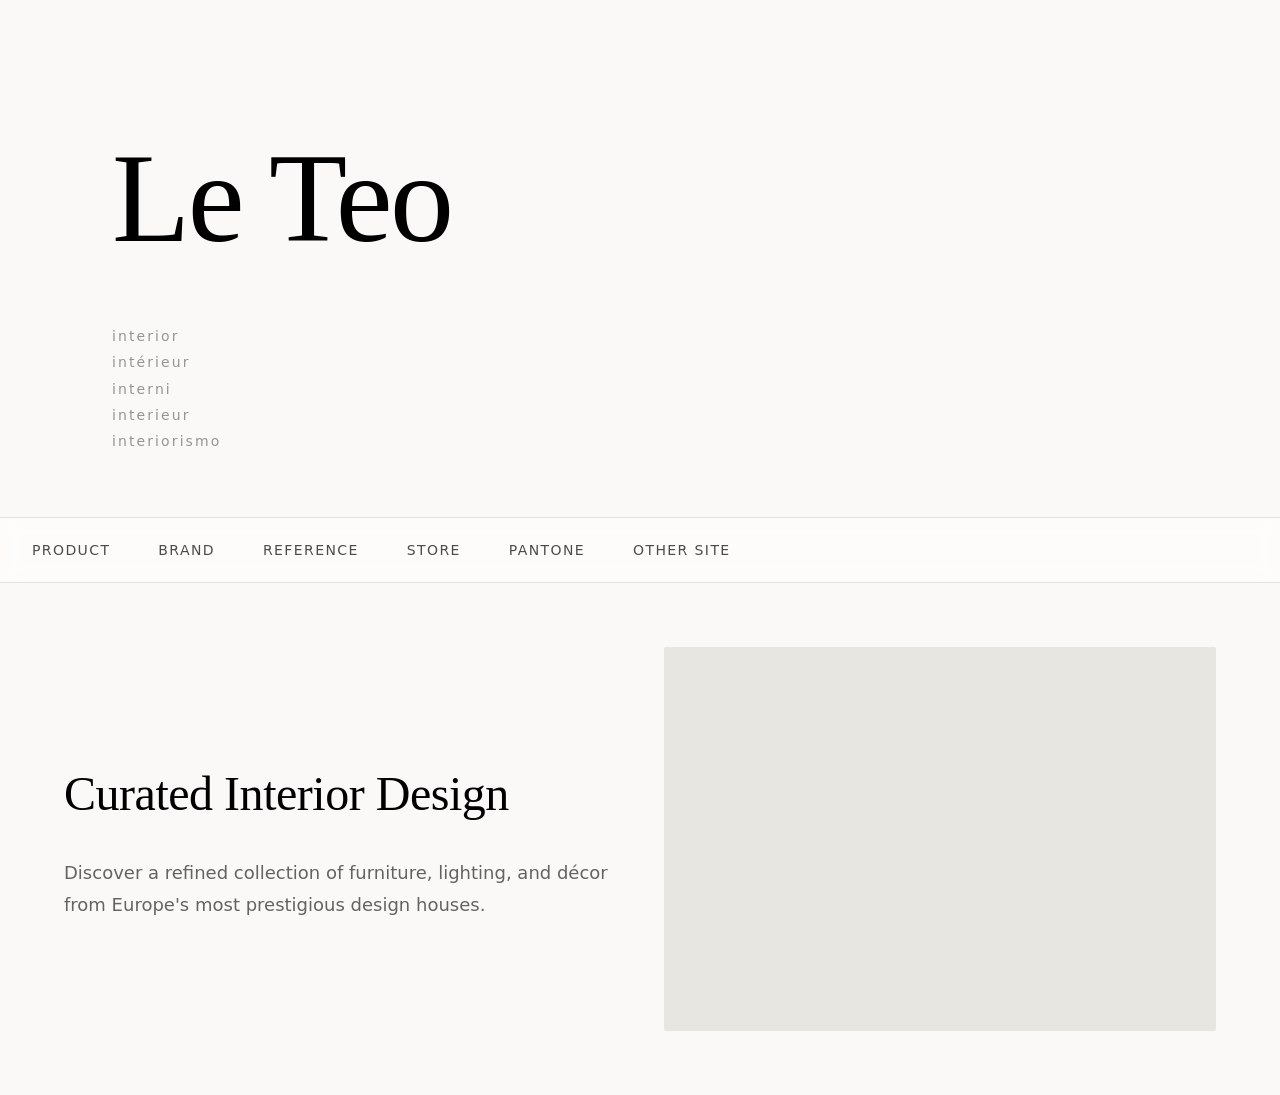
<file: index.html>
<!DOCTYPE html>

<html lang="en">
<head>
<meta charset="utf-8"/>
<meta content="width=device-width, initial-scale=1.0" name="viewport"/>
<title>Le Teo - Curated Interior Design</title>
<link href="style.css" rel="stylesheet"/>
</head>
<body>
<!-- Home Page -->
<div class="page active" id="home-page">
<!-- Hero Section -->
<div class="hero-section">
<div class="container">
<div class="logo-section">
<h1 class="main-logo">Le Teo</h1>
<div class="multilingual-subtitle">
<p>interior</p>
<p>intérieur</p>
<p>interni</p>
<p>interieur</p>
<p>interiorismo</p>
</div>
</div>
</div>
</div>
<!-- Navigation -->
<nav class="main-nav sticky">
<div class="container">
<ul class="nav-list">
<li class="nav-item has-dropdown">
<button class="nav-link">PRODUCT</button>
<div class="dropdown product-dropdown">
<div class="dropdown-content">
<div class="dropdown-section">
<h3>Furniture</h3>
<ul>
<li><a data-category="Furniture" data-page="product" data-subcategory="Chair" href="#">Chair</a></li>
<li><a data-category="Furniture" data-page="product" data-subcategory="Table" href="#">Table</a></li>
<li><a data-category="Furniture" data-page="product" data-subcategory="Sofa" href="#">Sofa</a></li>
<li><a data-category="Furniture" data-page="product" data-subcategory="Bed" href="#">Bed</a></li>
<li><a data-category="Furniture" data-page="product" data-subcategory="Storage" href="#">Storage</a></li>
</ul>
</div>
<div class="dropdown-section">
<h3>Lighting</h3>
<ul>
<li><a data-category="Lighting" data-page="product" data-subcategory="Pendant" href="#">Pendant</a></li>
<li><a data-category="Lighting" data-page="product" data-subcategory="Floor Lamp" href="#">Floor Lamp</a></li>
<li><a data-category="Lighting" data-page="product" data-subcategory="Table Lamp" href="#">Table Lamp</a></li>
<li><a data-category="Lighting" data-page="product" data-subcategory="Wall Sconce" href="#">Wall Sconce</a></li>
</ul>
</div>
<div class="dropdown-section">
<h3>Decor</h3>
<ul>
<li><a data-category="Decor" data-page="product" data-subcategory="Vase" href="#">Vase</a></li>
<li><a data-category="Decor" data-page="product" data-subcategory="Mirror" href="#">Mirror</a></li>
<li><a data-category="Decor" data-page="product" data-subcategory="Textile" href="#">Textile</a></li>
<li><a data-category="Decor" data-page="product" data-subcategory="Artwork" href="#">Artwork</a></li>
</ul>
</div>
</div>
</div>
</li>
<li class="nav-item has-dropdown">
<button class="nav-link">BRAND</button>
<div class="dropdown brand-dropdown">
<div class="dropdown-content">
<h3>Featured Brands</h3>
<div class="brand-grid">
<a data-brand="Cassina" data-page="brand" href="#">Cassina <span class="country">Italy</span></a>
<a data-brand="Vitra" data-page="brand" href="#">Vitra <span class="country">Switzerland</span></a>
<a data-brand="Fritz Hansen" data-page="brand" href="#">Fritz Hansen <span class="country">Denmark</span></a>
<a data-brand="HAY" data-page="brand" href="#">HAY <span class="country">Denmark</span></a>
<a data-brand="Kartell" data-page="brand" href="#">Kartell <span class="country">Italy</span></a>
<a data-brand="Flos" data-page="brand" href="#">Flos <span class="country">Italy</span></a>
<a data-brand="Ligne Roset" data-page="brand" href="#">Ligne Roset <span class="country">France</span></a>
<a data-brand="Muuto" data-page="brand" href="#">Muuto <span class="country">Denmark</span></a>
<a data-brand="Artek" data-page="brand" href="#">Artek <span class="country">Finland</span></a>
<a data-brand="Knoll" data-page="brand" href="#">Knoll <span class="country">USA</span></a>
<a data-brand="B&amp;B Italia" data-page="brand" href="#">B&amp;B Italia <span class="country">Italy</span></a>
<a data-brand="Artemide" data-page="brand" href="#">Artemide <span class="country">Italy</span></a>
</div>
</div>
</div>
</li>
<li class="nav-item has-dropdown">
<button class="nav-link">REFERENCE</button>
<div class="dropdown reference-dropdown">
<div class="dropdown-content reference-grid">
<div class="dropdown-section">
<h3>Classical</h3>
<ul>
<li><a data-page="reference" data-style="Classical" href="#">Classical</a></li>
<li><a data-page="reference" data-style="Art Nouveau" href="#">Art Nouveau</a></li>
<li><a data-page="reference" data-style="Art Deco" href="#">Art Deco</a></li>
<li><a data-page="reference" data-style="Victorian" href="#">Victorian</a></li>
</ul>
</div>
<div class="dropdown-section">
<h3>Contemporary</h3>
<ul>
<li><a data-page="reference" data-style="Modern" href="#">Modern</a></li>
<li><a data-page="reference" data-style="Mid-Century Modern" href="#">Mid-Century Modern</a></li>
<li><a data-page="reference" data-style="Minimal" href="#">Minimal</a></li>
<li><a data-page="reference" data-style="Bauhaus" href="#">Bauhaus</a></li>
</ul>
</div>
<div class="dropdown-section">
<h3>Warm</h3>
<ul>
<li><a data-page="reference" data-style="Scandinavian" href="#">Scandinavian</a></li>
<li><a data-page="reference" data-style="Natural" href="#">Natural</a></li>
<li><a data-page="reference" data-style="Rustic" href="#">Rustic</a></li>
<li><a data-page="reference" data-style="Vintage" href="#">Vintage</a></li>
</ul>
</div>
<div class="dropdown-section">
<h3>Conceptual</h3>
<ul>
<li><a data-page="reference" data-style="Industrial" href="#">Industrial</a></li>
<li><a data-page="reference" data-style="Newtro" href="#">Newtro</a></li>
<li><a data-page="reference" data-style="Bohemian" href="#">Bohemian</a></li>
<li><a data-page="reference" data-style="Japandi" href="#">Japandi</a></li>
</ul>
</div>
</div>
</div>
</li>
<li class="nav-item"><button class="nav-link">STORE</button></li>
<li class="nav-item"><button class="nav-link">PANTONE</button></li>
<li class="nav-item"><button class="nav-link">OTHER SITE</button></li>
</ul>
</div>
</nav>
<!-- Home Content -->
<div class="home-content">
<div class="container">
<div class="home-grid">
<div class="home-text">
<h2 class="home-title">Curated Interior Design</h2>
<p class="home-description">Discover a refined collection of furniture, lighting, and décor from Europe's most prestigious design houses.</p>
</div>
<div class="home-image"></div>
</div>
</div>
</div>
</div>
<!-- Product Listing Page -->
<div class="page" id="product-page">
<div class="page-header">
<div class="container">
<button class="logo-link" data-page="home">Le Teo</button>
</div>
</div>
<!-- Navigation (repeated for consistency) -->
<nav class="main-nav sticky">
<div class="container">
<ul class="nav-list">
<li class="nav-item has-dropdown">
<button class="nav-link">PRODUCT</button>
<div class="dropdown product-dropdown">
<div class="dropdown-content">
<div class="dropdown-section">
<h3>Furniture</h3>
<ul>
<li><a data-category="Furniture" data-page="product" data-subcategory="Chair" href="#">Chair</a></li>
<li><a data-category="Furniture" data-page="product" data-subcategory="Table" href="#">Table</a></li>
<li><a data-category="Furniture" data-page="product" data-subcategory="Sofa" href="#">Sofa</a></li>
<li><a data-category="Furniture" data-page="product" data-subcategory="Bed" href="#">Bed</a></li>
<li><a data-category="Furniture" data-page="product" data-subcategory="Storage" href="#">Storage</a></li>
</ul>
</div>
<div class="dropdown-section">
<h3>Lighting</h3>
<ul>
<li><a data-category="Lighting" data-page="product" data-subcategory="Pendant" href="#">Pendant</a></li>
<li><a data-category="Lighting" data-page="product" data-subcategory="Floor Lamp" href="#">Floor Lamp</a></li>
<li><a data-category="Lighting" data-page="product" data-subcategory="Table Lamp" href="#">Table Lamp</a></li>
<li><a data-category="Lighting" data-page="product" data-subcategory="Wall Sconce" href="#">Wall Sconce</a></li>
</ul>
</div>
<div class="dropdown-section">
<h3>Decor</h3>
<ul>
<li><a data-category="Decor" data-page="product" data-subcategory="Vase" href="#">Vase</a></li>
<li><a data-category="Decor" data-page="product" data-subcategory="Mirror" href="#">Mirror</a></li>
<li><a data-category="Decor" data-page="product" data-subcategory="Textile" href="#">Textile</a></li>
<li><a data-category="Decor" data-page="product" data-subcategory="Artwork" href="#">Artwork</a></li>
</ul>
</div>
</div>
</div>
</li>
<li class="nav-item has-dropdown">
<button class="nav-link">BRAND</button>
<div class="dropdown brand-dropdown">
<div class="dropdown-content">
<h3>Featured Brands</h3>
<div class="brand-grid">
<a data-brand="Cassina" data-page="brand" href="#">Cassina <span class="country">Italy</span></a>
<a data-brand="Vitra" data-page="brand" href="#">Vitra <span class="country">Switzerland</span></a>
<a data-brand="Fritz Hansen" data-page="brand" href="#">Fritz Hansen <span class="country">Denmark</span></a>
<a data-brand="HAY" data-page="brand" href="#">HAY <span class="country">Denmark</span></a>
<a data-brand="Kartell" data-page="brand" href="#">Kartell <span class="country">Italy</span></a>
<a data-brand="Flos" data-page="brand" href="#">Flos <span class="country">Italy</span></a>
<a data-brand="Ligne Roset" data-page="brand" href="#">Ligne Roset <span class="country">France</span></a>
<a data-brand="Muuto" data-page="brand" href="#">Muuto <span class="country">Denmark</span></a>
<a data-brand="Artek" data-page="brand" href="#">Artek <span class="country">Finland</span></a>
<a data-brand="Knoll" data-page="brand" href="#">Knoll <span class="country">USA</span></a>
<a data-brand="B&amp;B Italia" data-page="brand" href="#">B&amp;B Italia <span class="country">Italy</span></a>
<a data-brand="Artemide" data-page="brand" href="#">Artemide <span class="country">Italy</span></a>
</div>
</div>
</div>
</li>
<li class="nav-item has-dropdown">
<button class="nav-link">REFERENCE</button>
<div class="dropdown reference-dropdown">
<div class="dropdown-content reference-grid">
<div class="dropdown-section">
<h3>Classical</h3>
<ul>
<li><a data-page="reference" data-style="Classical" href="#">Classical</a></li>
<li><a data-page="reference" data-style="Art Nouveau" href="#">Art Nouveau</a></li>
<li><a data-page="reference" data-style="Art Deco" href="#">Art Deco</a></li>
<li><a data-page="reference" data-style="Victorian" href="#">Victorian</a></li>
</ul>
</div>
<div class="dropdown-section">
<h3>Contemporary</h3>
<ul>
<li><a data-page="reference" data-style="Modern" href="#">Modern</a></li>
<li><a data-page="reference" data-style="Mid-Century Modern" href="#">Mid-Century Modern</a></li>
<li><a data-page="reference" data-style="Minimal" href="#">Minimal</a></li>
<li><a data-page="reference" data-style="Bauhaus" href="#">Bauhaus</a></li>
</ul>
</div>
<div class="dropdown-section">
<h3>Warm</h3>
<ul>
<li><a data-page="reference" data-style="Scandinavian" href="#">Scandinavian</a></li>
<li><a data-page="reference" data-style="Natural" href="#">Natural</a></li>
<li><a data-page="reference" data-style="Rustic" href="#">Rustic</a></li>
<li><a data-page="reference" data-style="Vintage" href="#">Vintage</a></li>
</ul>
</div>
<div class="dropdown-section">
<h3>Conceptual</h3>
<ul>
<li><a data-page="reference" data-style="Industrial" href="#">Industrial</a></li>
<li><a data-page="reference" data-style="Newtro" href="#">Newtro</a></li>
<li><a data-page="reference" data-style="Bohemian" href="#">Bohemian</a></li>
<li><a data-page="reference" data-style="Japandi" href="#">Japandi</a></li>
</ul>
</div>
</div>
</div>
</li>
<li class="nav-item"><button class="nav-link">STORE</button></li>
<li class="nav-item"><button class="nav-link">PANTONE</button></li>
<li class="nav-item"><button class="nav-link">OTHER SITE</button></li>
</ul>
</div>
</nav>
<div class="product-listing">
<div class="container">
<div class="listing-layout">
<!-- Filter Sidebar -->
<aside class="filter-sidebar">
<div class="filter-section">
<input class="search-input" id="search-input" placeholder="Search products..." type="text"/>
</div>
<div class="filter-section">
<h3 class="filter-title">COLOR</h3>
<div class="color-filters" id="color-filters">
<button class="color-btn active" data-color="All" style="background: linear-gradient(135deg, #ff0000, #00ff00, #0000ff); border: 2px solid #000;">
<span class="color-label">All</span>
</button>
<button class="color-btn" data-color="Black" style="background-color: #000000;"></button>
<button class="color-btn" data-color="White" style="background-color: #ffffff; border: 1px solid #e0e0e0;"></button>
<button class="color-btn" data-color="Gray" style="background-color: #808080;"></button>
<button class="color-btn" data-color="Beige" style="background-color: #d4c4b0;"></button>
<button class="color-btn" data-color="Brown" style="background-color: #5c4033;"></button>
<button class="color-btn" data-color="Blue" style="background-color: #2c5f8d;"></button>
<button class="color-btn" data-color="Green" style="background-color: #4a7856;"></button>
</div>
</div>
<div class="filter-section">
<h3 class="filter-title">PRICE RANGE</h3>
<div class="price-range">
<input id="price-slider" max="10000" min="0" step="100" type="range" value="10000"/>
<div class="price-labels">
<span>$0</span>
<span id="max-price">$10,000+</span>
</div>
</div>
</div>
<button class="reset-filters" id="reset-filters">Reset Filters</button>
</aside>
<!-- Product Grid -->
<main class="product-main">
<div class="product-header">
<h1 class="category-title" id="category-title">Chair</h1>
<p class="product-count" id="product-count">Loading...</p>
</div>
<div class="product-grid" id="product-grid">
<!-- Products will be inserted here by JavaScript -->
</div>
</main>
</div>
</div>
</div>
</div>
<!-- Brand Page -->
<div class="page" id="brand-page">
<div class="page-header">
<div class="container">
<button class="logo-link" data-page="home">Le Teo</button>
</div>
</div>
<!-- Navigation (repeated) -->
<nav class="main-nav sticky">
<div class="container">
<ul class="nav-list">
<li class="nav-item has-dropdown">
<button class="nav-link">PRODUCT</button>
<div class="dropdown product-dropdown">
<div class="dropdown-content">
<div class="dropdown-section">
<h3>Furniture</h3>
<ul>
<li><a data-category="Furniture" data-page="product" data-subcategory="Chair" href="#">Chair</a></li>
<li><a data-category="Furniture" data-page="product" data-subcategory="Table" href="#">Table</a></li>
<li><a data-category="Furniture" data-page="product" data-subcategory="Sofa" href="#">Sofa</a></li>
<li><a data-category="Furniture" data-page="product" data-subcategory="Bed" href="#">Bed</a></li>
<li><a data-category="Furniture" data-page="product" data-subcategory="Storage" href="#">Storage</a></li>
</ul>
</div>
<div class="dropdown-section">
<h3>Lighting</h3>
<ul>
<li><a data-category="Lighting" data-page="product" data-subcategory="Pendant" href="#">Pendant</a></li>
<li><a data-category="Lighting" data-page="product" data-subcategory="Floor Lamp" href="#">Floor Lamp</a></li>
<li><a data-category="Lighting" data-page="product" data-subcategory="Table Lamp" href="#">Table Lamp</a></li>
<li><a data-category="Lighting" data-page="product" data-subcategory="Wall Sconce" href="#">Wall Sconce</a></li>
</ul>
</div>
<div class="dropdown-section">
<h3>Decor</h3>
<ul>
<li><a data-category="Decor" data-page="product" data-subcategory="Vase" href="#">Vase</a></li>
<li><a data-category="Decor" data-page="product" data-subcategory="Mirror" href="#">Mirror</a></li>
<li><a data-category="Decor" data-page="product" data-subcategory="Textile" href="#">Textile</a></li>
<li><a data-category="Decor" data-page="product" data-subcategory="Artwork" href="#">Artwork</a></li>
</ul>
</div>
</div>
</div>
</li>
<li class="nav-item has-dropdown">
<button class="nav-link">BRAND</button>
<div class="dropdown brand-dropdown">
<div class="dropdown-content">
<h3>Featured Brands</h3>
<div class="brand-grid">
<a data-brand="Cassina" data-page="brand" href="#">Cassina <span class="country">Italy</span></a>
<a data-brand="Vitra" data-page="brand" href="#">Vitra <span class="country">Switzerland</span></a>
<a data-brand="Fritz Hansen" data-page="brand" href="#">Fritz Hansen <span class="country">Denmark</span></a>
<a data-brand="HAY" data-page="brand" href="#">HAY <span class="country">Denmark</span></a>
<a data-brand="Kartell" data-page="brand" href="#">Kartell <span class="country">Italy</span></a>
<a data-brand="Flos" data-page="brand" href="#">Flos <span class="country">Italy</span></a>
<a data-brand="Ligne Roset" data-page="brand" href="#">Ligne Roset <span class="country">France</span></a>
<a data-brand="Muuto" data-page="brand" href="#">Muuto <span class="country">Denmark</span></a>
<a data-brand="Artek" data-page="brand" href="#">Artek <span class="country">Finland</span></a>
<a data-brand="Knoll" data-page="brand" href="#">Knoll <span class="country">USA</span></a>
<a data-brand="B&amp;B Italia" data-page="brand" href="#">B&amp;B Italia <span class="country">Italy</span></a>
<a data-brand="Artemide" data-page="brand" href="#">Artemide <span class="country">Italy</span></a>
</div>
</div>
</div>
</li>
<li class="nav-item has-dropdown">
<button class="nav-link">REFERENCE</button>
<div class="dropdown reference-dropdown">
<div class="dropdown-content reference-grid">
<div class="dropdown-section">
<h3>Classical</h3>
<ul>
<li><a data-page="reference" data-style="Classical" href="#">Classical</a></li>
<li><a data-page="reference" data-style="Art Nouveau" href="#">Art Nouveau</a></li>
<li><a data-page="reference" data-style="Art Deco" href="#">Art Deco</a></li>
<li><a data-page="reference" data-style="Victorian" href="#">Victorian</a></li>
</ul>
</div>
<div class="dropdown-section">
<h3>Contemporary</h3>
<ul>
<li><a data-page="reference" data-style="Modern" href="#">Modern</a></li>
<li><a data-page="reference" data-style="Mid-Century Modern" href="#">Mid-Century Modern</a></li>
<li><a data-page="reference" data-style="Minimal" href="#">Minimal</a></li>
<li><a data-page="reference" data-style="Bauhaus" href="#">Bauhaus</a></li>
</ul>
</div>
<div class="dropdown-section">
<h3>Warm</h3>
<ul>
<li><a data-page="reference" data-style="Scandinavian" href="#">Scandinavian</a></li>
<li><a data-page="reference" data-style="Natural" href="#">Natural</a></li>
<li><a data-page="reference" data-style="Rustic" href="#">Rustic</a></li>
<li><a data-page="reference" data-style="Vintage" href="#">Vintage</a></li>
</ul>
</div>
<div class="dropdown-section">
<h3>Conceptual</h3>
<ul>
<li><a data-page="reference" data-style="Industrial" href="#">Industrial</a></li>
<li><a data-page="reference" data-style="Newtro" href="#">Newtro</a></li>
<li><a data-page="reference" data-style="Bohemian" href="#">Bohemian</a></li>
<li><a data-page="reference" data-style="Japandi" href="#">Japandi</a></li>
</ul>
</div>
</div>
</div>
</li>
<li class="nav-item"><button class="nav-link">STORE</button></li>
<li class="nav-item"><button class="nav-link">PANTONE</button></li>
<li class="nav-item"><button class="nav-link">OTHER SITE</button></li>
</ul>
</div>
</nav>
<div class="brand-content" id="brand-content">
<!-- Brand content will be inserted here -->
</div>
</div>
<!-- Reference Page -->
<div class="page" id="reference-page">
<div class="page-header">
<div class="container">
<button class="logo-link" data-page="home">Le Teo</button>
</div>
</div>
<!-- Navigation (repeated) -->
<nav class="main-nav sticky">
<div class="container">
<ul class="nav-list">
<li class="nav-item has-dropdown">
<button class="nav-link">PRODUCT</button>
<div class="dropdown product-dropdown">
<div class="dropdown-content">
<div class="dropdown-section">
<h3>Furniture</h3>
<ul>
<li><a data-category="Furniture" data-page="product" data-subcategory="Chair" href="#">Chair</a></li>
<li><a data-category="Furniture" data-page="product" data-subcategory="Table" href="#">Table</a></li>
<li><a data-category="Furniture" data-page="product" data-subcategory="Sofa" href="#">Sofa</a></li>
<li><a data-category="Furniture" data-page="product" data-subcategory="Bed" href="#">Bed</a></li>
<li><a data-category="Furniture" data-page="product" data-subcategory="Storage" href="#">Storage</a></li>
</ul>
</div>
<div class="dropdown-section">
<h3>Lighting</h3>
<ul>
<li><a data-category="Lighting" data-page="product" data-subcategory="Pendant" href="#">Pendant</a></li>
<li><a data-category="Lighting" data-page="product" data-subcategory="Floor Lamp" href="#">Floor Lamp</a></li>
<li><a data-category="Lighting" data-page="product" data-subcategory="Table Lamp" href="#">Table Lamp</a></li>
<li><a data-category="Lighting" data-page="product" data-subcategory="Wall Sconce" href="#">Wall Sconce</a></li>
</ul>
</div>
<div class="dropdown-section">
<h3>Decor</h3>
<ul>
<li><a data-category="Decor" data-page="product" data-subcategory="Vase" href="#">Vase</a></li>
<li><a data-category="Decor" data-page="product" data-subcategory="Mirror" href="#">Mirror</a></li>
<li><a data-category="Decor" data-page="product" data-subcategory="Textile" href="#">Textile</a></li>
<li><a data-category="Decor" data-page="product" data-subcategory="Artwork" href="#">Artwork</a></li>
</ul>
</div>
</div>
</div>
</li>
<li class="nav-item has-dropdown">
<button class="nav-link">BRAND</button>
<div class="dropdown brand-dropdown">
<div class="dropdown-content">
<h3>Featured Brands</h3>
<div class="brand-grid">
<a data-brand="Cassina" data-page="brand" href="#">Cassina <span class="country">Italy</span></a>
<a data-brand="Vitra" data-page="brand" href="#">Vitra <span class="country">Switzerland</span></a>
<a data-brand="Fritz Hansen" data-page="brand" href="#">Fritz Hansen <span class="country">Denmark</span></a>
<a data-brand="HAY" data-page="brand" href="#">HAY <span class="country">Denmark</span></a>
<a data-brand="Kartell" data-page="brand" href="#">Kartell <span class="country">Italy</span></a>
<a data-brand="Flos" data-page="brand" href="#">Flos <span class="country">Italy</span></a>
<a data-brand="Ligne Roset" data-page="brand" href="#">Ligne Roset <span class="country">France</span></a>
<a data-brand="Muuto" data-page="brand" href="#">Muuto <span class="country">Denmark</span></a>
<a data-brand="Artek" data-page="brand" href="#">Artek <span class="country">Finland</span></a>
<a data-brand="Knoll" data-page="brand" href="#">Knoll <span class="country">USA</span></a>
<a data-brand="B&amp;B Italia" data-page="brand" href="#">B&amp;B Italia <span class="country">Italy</span></a>
<a data-brand="Artemide" data-page="brand" href="#">Artemide <span class="country">Italy</span></a>
</div>
</div>
</div>
</li>
<li class="nav-item has-dropdown">
<button class="nav-link">REFERENCE</button>
<div class="dropdown reference-dropdown">
<div class="dropdown-content reference-grid">
<div class="dropdown-section">
<h3>Classical</h3>
<ul>
<li><a data-page="reference" data-style="Classical" href="#">Classical</a></li>
<li><a data-page="reference" data-style="Art Nouveau" href="#">Art Nouveau</a></li>
<li><a data-page="reference" data-style="Art Deco" href="#">Art Deco</a></li>
<li><a data-page="reference" data-style="Victorian" href="#">Victorian</a></li>
</ul>
</div>
<div class="dropdown-section">
<h3>Contemporary</h3>
<ul>
<li><a data-page="reference" data-style="Modern" href="#">Modern</a></li>
<li><a data-page="reference" data-style="Mid-Century Modern" href="#">Mid-Century Modern</a></li>
<li><a data-page="reference" data-style="Minimal" href="#">Minimal</a></li>
<li><a data-page="reference" data-style="Bauhaus" href="#">Bauhaus</a></li>
</ul>
</div>
<div class="dropdown-section">
<h3>Warm</h3>
<ul>
<li><a data-page="reference" data-style="Scandinavian" href="#">Scandinavian</a></li>
<li><a data-page="reference" data-style="Natural" href="#">Natural</a></li>
<li><a data-page="reference" data-style="Rustic" href="#">Rustic</a></li>
<li><a data-page="reference" data-style="Vintage" href="#">Vintage</a></li>
</ul>
</div>
<div class="dropdown-section">
<h3>Conceptual</h3>
<ul>
<li><a data-page="reference" data-style="Industrial" href="#">Industrial</a></li>
<li><a data-page="reference" data-style="Newtro" href="#">Newtro</a></li>
<li><a data-page="reference" data-style="Bohemian" href="#">Bohemian</a></li>
<li><a data-page="reference" data-style="Japandi" href="#">Japandi</a></li>
</ul>
</div>
</div>
</div>
</li>
<li class="nav-item"><button class="nav-link">STORE</button></li>
<li class="nav-item"><button class="nav-link">PANTONE</button></li>
<li class="nav-item"><button class="nav-link">OTHER SITE</button></li>
</ul>
</div>
</nav>
<div class="reference-content" id="reference-content">
<!-- Reference content will be inserted here -->
</div>
</div>
<script src="script.js"></script>
</body>
</html>
</file>
<file: style.css>
/* Reset & Base Styles */
* {
    margin: 0;
    padding: 0;
    box-sizing: border-box;
}

body {
    font-family: system-ui, -apple-system, sans-serif;
    background-color: #faf9f7;
    color: #000;
    line-height: 1.6;
    overflow-x: hidden;
}

/* Container */
.container {
    max-width: 1400px;
    margin: 0 auto;
    padding: 0 2rem;
}

/* Pages */
.page {
    display: none;
    min-height: 100vh;
}

.page.active {
    display: block;
}

/* Hero Section */
.hero-section {
    padding: 6rem 2rem 4rem;
}

.logo-section {
    margin-left: 0;
}

@media (min-width: 768px) {
    .logo-section {
        margin-left: 3rem;
    }
}

.main-logo {
    font-family: Georgia, serif;
    font-size: 6rem;
    font-weight: normal;
    letter-spacing: -0.02em;
    margin-bottom: 1.5rem;
}

@media (min-width: 768px) {
    .main-logo {
        font-size: 8rem;
    }
}

.multilingual-subtitle {
    display: flex;
    flex-direction: column;
    gap: 0.25rem;
    opacity: 0.4;
}

.multilingual-subtitle p {
    font-size: 0.875rem;
    letter-spacing: 0.15em;
    text-transform: lowercase;
}

/* Navigation */
.main-nav {
    border-top: 1px solid rgba(0, 0, 0, 0.1);
    border-bottom: 1px solid rgba(0, 0, 0, 0.1);
    background: rgba(255, 255, 255, 0.5);
    backdrop-filter: blur(10px);
    position: sticky;
    top: 0;
    z-index: 100;
}

.nav-list {
    display: flex;
    align-items: center;
    gap: 3rem;
    list-style: none;
    padding: 1rem 0;
}

.nav-item {
    position: relative;
}

.nav-link {
    background: none;
    border: none;
    font-size: 0.875rem;
    letter-spacing: 0.1em;
    text-transform: uppercase;
    opacity: 0.7;
    cursor: pointer;
    transition: opacity 0.2s;
    padding: 0.5rem 0;
    font-family: system-ui, sans-serif;
}

.nav-link:hover {
    opacity: 1;
}

/* Dropdown Menus */
.dropdown {
    position: absolute;
    left: 0;
    top: 100%;
    padding-top: 0.5rem;
    opacity: 0;
    visibility: hidden;
    transition: opacity 0.2s, visibility 0.2s;
    z-index: 1000;
}

.has-dropdown:hover .dropdown {
    opacity: 1;
    visibility: visible;
}

.dropdown-content {
    background: white;
    border: 1px solid rgba(0, 0, 0, 0.1);
    border-radius: 2px;
    box-shadow: 0 10px 40px rgba(0, 0, 0, 0.1);
    padding: 2rem;
    min-width: 600px;
    animation: fadeIn 0.2s ease-out;
}

@keyframes fadeIn {
    from {
        opacity: 0;
        transform: translateY(-8px);
    }
    to {
        opacity: 1;
        transform: translateY(0);
    }
}

.product-dropdown .dropdown-content {
    display: grid;
    grid-template-columns: repeat(3, 1fr);
    gap: 3rem;
}

.brand-dropdown .dropdown-content {
    min-width: 500px;
    max-width: 700px;
}

.reference-dropdown .dropdown-content {
    min-width: 800px;
}

.reference-grid {
    display: grid;
    grid-template-columns: repeat(4, 1fr);
    gap: 2.5rem;
}

.dropdown-section h3 {
    font-size: 0.75rem;
    text-transform: uppercase;
    letter-spacing: 0.15em;
    opacity: 0.4;
    margin-bottom: 1rem;
    font-weight: normal;
}

.dropdown-section ul {
    list-style: none;
    display: flex;
    flex-direction: column;
    gap: 0.75rem;
}

.dropdown-section a {
    color: #000;
    text-decoration: none;
    font-size: 0.875rem;
    transition: opacity 0.2s;
    display: inline-block;
}

.dropdown-section a:hover {
    opacity: 0.6;
}

.brand-grid {
    display: grid;
    grid-template-columns: repeat(2, 1fr);
    gap: 1rem 3rem;
}

.brand-grid a {
    display: flex;
    justify-content: space-between;
    align-items: baseline;
}

.brand-grid .country {
    font-size: 0.75rem;
    opacity: 0.3;
    margin-left: 1rem;
}

/* Home Content */
.home-content {
    padding: 4rem 2rem;
}

.home-grid {
    display: grid;
    grid-template-columns: 1fr;
    gap: 3rem;
    align-items: center;
}

@media (min-width: 768px) {
    .home-grid {
        grid-template-columns: 1fr 1fr;
    }
}

.home-title {
    font-family: Georgia, serif;
    font-size: 3rem;
    font-weight: normal;
    letter-spacing: -0.01em;
    margin-bottom: 1.5rem;
}

.home-description {
    font-size: 1.125rem;
    opacity: 0.6;
    line-height: 1.8;
}

.home-image {
    height: 24rem;
    background-color: #e8e6e1;
    border-radius: 2px;
}

/* Page Header */
.page-header {
    padding: 3rem 2rem 2rem;
    border-bottom: 1px solid rgba(0, 0, 0, 0.1);
}

.logo-link {
    font-family: Georgia, serif;
    font-size: 2rem;
    letter-spacing: -0.01em;
    background: none;
    border: none;
    cursor: pointer;
    transition: opacity 0.2s;
}

.logo-link:hover {
    opacity: 0.6;
}

/* Product Listing */
.product-listing {
    padding: 2rem 0;
}

.listing-layout {
    display: grid;
    grid-template-columns: 280px 1fr;
    gap: 4rem;
}

/* Filter Sidebar */
.filter-sidebar {
    position: sticky;
    top: 120px;
    height: fit-content;
}

.filter-section {
    margin-bottom: 2.5rem;
}

.filter-title {
    font-size: 0.75rem;
    text-transform: uppercase;
    letter-spacing: 0.15em;
    opacity: 0.4;
    margin-bottom: 1rem;
    font-weight: normal;
}

.search-input {
    width: 100%;
    padding: 0.75rem 1rem;
    border: 1px solid rgba(0, 0, 0, 0.1);
    border-radius: 2px;
    font-size: 0.875rem;
    background: white;
    transition: border-color 0.2s;
}

.search-input:focus {
    outline: none;
    border-color: rgba(0, 0, 0, 0.3);
}

.color-filters {
    display: grid;
    grid-template-columns: repeat(4, 1fr);
    gap: 0.75rem;
}

.color-btn {
    width: 100%;
    aspect-ratio: 1;
    border: 1px solid rgba(0, 0, 0, 0.1);
    border-radius: 50%;
    cursor: pointer;
    transition: transform 0.2s, box-shadow 0.2s;
    position: relative;
}

.color-btn:hover {
    transform: scale(1.1);
}

.color-btn.active {
    box-shadow: 0 0 0 2px #000;
}

.color-label {
    position: absolute;
    top: 50%;
    left: 50%;
    transform: translate(-50%, -50%);
    font-size: 0.7rem;
    font-weight: bold;
    color: white;
    text-shadow: 0 0 3px rgba(0, 0, 0, 0.5);
}

.price-range {
    padding: 0.5rem 0;
}

#price-slider {
    width: 100%;
    height: 2px;
    background: rgba(0, 0, 0, 0.1);
    border-radius: 2px;
    outline: none;
    -webkit-appearance: none;
}

#price-slider::-webkit-slider-thumb {
    -webkit-appearance: none;
    width: 16px;
    height: 16px;
    border-radius: 50%;
    background: #000;
    cursor: pointer;
}

#price-slider::-moz-range-thumb {
    width: 16px;
    height: 16px;
    border-radius: 50%;
    background: #000;
    cursor: pointer;
    border: none;
}

.price-labels {
    display: flex;
    justify-content: space-between;
    margin-top: 0.5rem;
    font-size: 0.75rem;
    opacity: 0.5;
}

.reset-filters {
    width: 100%;
    padding: 0.75rem;
    background: none;
    border: 1px solid rgba(0, 0, 0, 0.2);
    border-radius: 2px;
    font-size: 0.875rem;
    cursor: pointer;
    transition: background-color 0.2s, border-color 0.2s;
}

.reset-filters:hover {
    background-color: rgba(0, 0, 0, 0.05);
    border-color: rgba(0, 0, 0, 0.3);
}

/* Product Grid */
.product-main {
    padding-bottom: 4rem;
}

.product-header {
    margin-bottom: 2rem;
}

.category-title {
    font-family: Georgia, serif;
    font-size: 3rem;
    font-weight: normal;
    letter-spacing: -0.01em;
    margin-bottom: 0.5rem;
}

.product-count {
    font-size: 0.875rem;
    opacity: 0.5;
}

.product-grid {
    display: grid;
    grid-template-columns: repeat(auto-fill, minmax(280px, 1fr));
    gap: 2rem;
}

.product-card {
    cursor: pointer;
}

.product-image {
    width: 100%;
    aspect-ratio: 3/4;
    background-color: #e8e6e1;
    border-radius: 2px;
    overflow: hidden;
    margin-bottom: 1rem;
    position: relative;
}

.product-image img {
    width: 100%;
    height: 100%;
    object-fit: cover;
    transition: transform 0.5s ease;
}

.product-card:hover .product-image img {
    transform: scale(1.05);
}

.product-info {
    padding: 0.5rem 0;
}

.product-brand {
    font-size: 0.75rem;
    text-transform: uppercase;
    letter-spacing: 0.1em;
    opacity: 0.4;
    margin-bottom: 0.25rem;
}

.product-name {
    font-size: 1rem;
    margin-bottom: 0.5rem;
    line-height: 1.4;
}

.product-details {
    display: flex;
    justify-content: space-between;
    align-items: center;
    font-size: 0.875rem;
}

.product-color {
    opacity: 0.5;
}

.product-price {
    font-weight: 500;
}

/* Brand Page */
.brand-content {
    padding-bottom: 4rem;
}

.brand-hero {
    max-width: 1400px;
    margin: 0 auto;
    padding: 6rem 2rem;
}

.brand-meta {
    font-size: 0.75rem;
    text-transform: uppercase;
    letter-spacing: 0.15em;
    opacity: 0.4;
    margin-bottom: 1.5rem;
}

.brand-title {
    font-family: Georgia, serif;
    font-size: 6rem;
    font-weight: normal;
    letter-spacing: -0.02em;
    margin-bottom: 2rem;
}

@media (min-width: 768px) {
    .brand-title {
        font-size: 8rem;
    }
}

.brand-description-section {
    max-width: 1400px;
    margin: 0 auto;
    padding: 0 2rem 6rem;
}

.brand-grid-layout {
    display: grid;
    grid-template-columns: 1fr;
    gap: 4rem;
}

@media (min-width: 768px) {
    .brand-grid-layout {
        grid-template-columns: 1fr 1fr;
    }
}

.brand-column {
    display: flex;
    flex-direction: column;
    gap: 2rem;
}

.brand-section-title {
    font-size: 0.75rem;
    text-transform: uppercase;
    letter-spacing: 0.15em;
    opacity: 0.4;
    margin-bottom: 1rem;
}

.brand-text {
    font-size: 1.125rem;
    line-height: 1.8;
    opacity: 0.8;
}

.brand-characteristics {
    list-style: none;
}

.brand-characteristics li {
    display: flex;
    align-items: flex-start;
    gap: 1rem;
    margin-bottom: 1rem;
    line-height: 1.6;
}

.brand-characteristics li::before {
    content: "—";
    opacity: 0.3;
    margin-top: 0.25rem;
}

.brand-divider {
    max-width: 1400px;
    margin: 0 auto 4rem;
    padding: 0 2rem;
}

.brand-divider-line {
    height: 1px;
    background: rgba(0, 0, 0, 0.1);
}

.brand-products {
    max-width: 1400px;
    margin: 0 auto;
    padding: 0 2rem 6rem;
}

.brand-products-title {
    font-size: 0.75rem;
    text-transform: uppercase;
    letter-spacing: 0.15em;
    opacity: 0.4;
    margin-bottom: 3rem;
}

/* Reference Page */
.reference-content {
    transition: background-color 0.5s;
}

.reference-hero {
    max-width: 1400px;
    margin: 0 auto;
    padding: 8rem 2rem;
    text-align: center;
}

.reference-meta {
    font-size: 0.75rem;
    text-transform: uppercase;
    letter-spacing: 0.15em;
    opacity: 0.4;
    margin-bottom: 2rem;
}

.reference-title {
    font-size: 7rem;
    letter-spacing: 0.05em;
    margin-bottom: 2rem;
}

@media (min-width: 768px) {
    .reference-title {
        font-size: 9rem;
    }
}

.reference-description {
    font-size: 1.25rem;
    line-height: 1.8;
    max-width: 800px;
    margin: 0 auto;
    opacity: 0.7;
}

.reference-details {
    max-width: 1400px;
    margin: 0 auto;
    padding: 0 2rem 6rem;
}

.reference-grid-layout {
    display: grid;
    grid-template-columns: 1fr;
    gap: 4rem;
    margin-bottom: 6rem;
}

@media (min-width: 768px) {
    .reference-grid-layout {
        grid-template-columns: 1fr 1fr;
    }
}

.reference-section {
    margin-bottom: 3rem;
}

.reference-section-title {
    font-size: 0.75rem;
    text-transform: uppercase;
    letter-spacing: 0.15em;
    opacity: 0.4;
    margin-bottom: 1.5rem;
}

.reference-text {
    font-size: 1.125rem;
    line-height: 1.8;
    opacity: 0.8;
}

.reference-tags {
    display: flex;
    flex-wrap: wrap;
    gap: 0.75rem;
}

.reference-tag {
    padding: 0.5rem 1rem;
    border: 1px solid rgba(0, 0, 0, 0.1);
    border-radius: 50px;
    font-size: 0.875rem;
}

.reference-characteristics {
    list-style: none;
}

.reference-characteristics li {
    display: flex;
    align-items: flex-start;
    gap: 1rem;
    margin-bottom: 1.25rem;
    line-height: 1.6;
}

.reference-characteristics li::before {
    content: "—";
    opacity: 0.3;
    margin-top: 0.25rem;
}

.reference-mood {
    padding: 2rem;
    border: 1px solid rgba(0, 0, 0, 0.1);
    border-radius: 2px;
}

.reference-mood-text {
    font-family: Georgia, serif;
    font-size: 1.125rem;
    font-style: italic;
    line-height: 1.6;
}

.reference-divider {
    max-width: 1400px;
    margin: 0 auto 4rem;
    padding: 0 2rem;
}

.reference-divider-line {
    height: 1px;
    background: rgba(0, 0, 0, 0.1);
}

.reference-archive {
    max-width: 1400px;
    margin: 0 auto;
    padding: 0 2rem 6rem;
}

.reference-archive-title {
    font-size: 0.75rem;
    text-transform: uppercase;
    letter-spacing: 0.15em;
    opacity: 0.4;
    margin-bottom: 3rem;
}

.reference-image-grid {
    display: grid;
    grid-template-columns: 1fr;
    gap: 2rem;
}

@media (min-width: 768px) {
    .reference-image-grid {
        grid-template-columns: repeat(2, 1fr);
    }
}

.reference-image {
    aspect-ratio: 4/3;
    overflow: hidden;
    border-radius: 2px;
}

.reference-image img {
    width: 100%;
    height: 100%;
    object-fit: cover;
    transition: transform 0.7s ease;
}

.reference-image:hover img {
    transform: scale(1.05);
}

/* Dark theme adjustments for certain reference styles */
.reference-content.dark-theme {
    background-color: #1a1a1a;
}

.reference-content.dark-theme .reference-meta,
.reference-content.dark-theme .reference-title,
.reference-content.dark-theme .reference-description,
.reference-content.dark-theme .reference-section-title,
.reference-content.dark-theme .reference-text,
.reference-content.dark-theme .reference-characteristics li,
.reference-content.dark-theme .reference-mood-text,
.reference-content.dark-theme .reference-archive-title {
    color: rgba(255, 255, 255, 0.9);
}

.reference-content.dark-theme .reference-tag {
    border-color: rgba(255, 255, 255, 0.2);
    color: rgba(255, 255, 255, 0.8);
}

.reference-content.dark-theme .reference-mood {
    border-color: rgba(255, 255, 255, 0.1);
}

.reference-content.dark-theme .reference-divider-line {
    background: rgba(255, 255, 255, 0.1);
}

/* Industrial theme */
.reference-content.industrial-theme {
    background-color: #2a2a2a;
}

/* Responsive */
@media (max-width: 1024px) {
    .listing-layout {
        grid-template-columns: 1fr;
    }
    
    .filter-sidebar {
        position: static;
    }
    
    .nav-list {
        gap: 1.5rem;
        font-size: 0.75rem;
    }
    
    .dropdown-content {
        min-width: 400px;
    }
}

@media (max-width: 768px) {
    .main-logo {
        font-size: 4rem;
    }
    
    .home-title {
        font-size: 2rem;
    }
    
    .category-title {
        font-size: 2rem;
    }
    
    .brand-title {
        font-size: 4rem;
    }
    
    .reference-title {
        font-size: 4rem;
    }
    
    .product-grid {
        grid-template-columns: repeat(auto-fill, minmax(200px, 1fr));
    }
}
</file>
